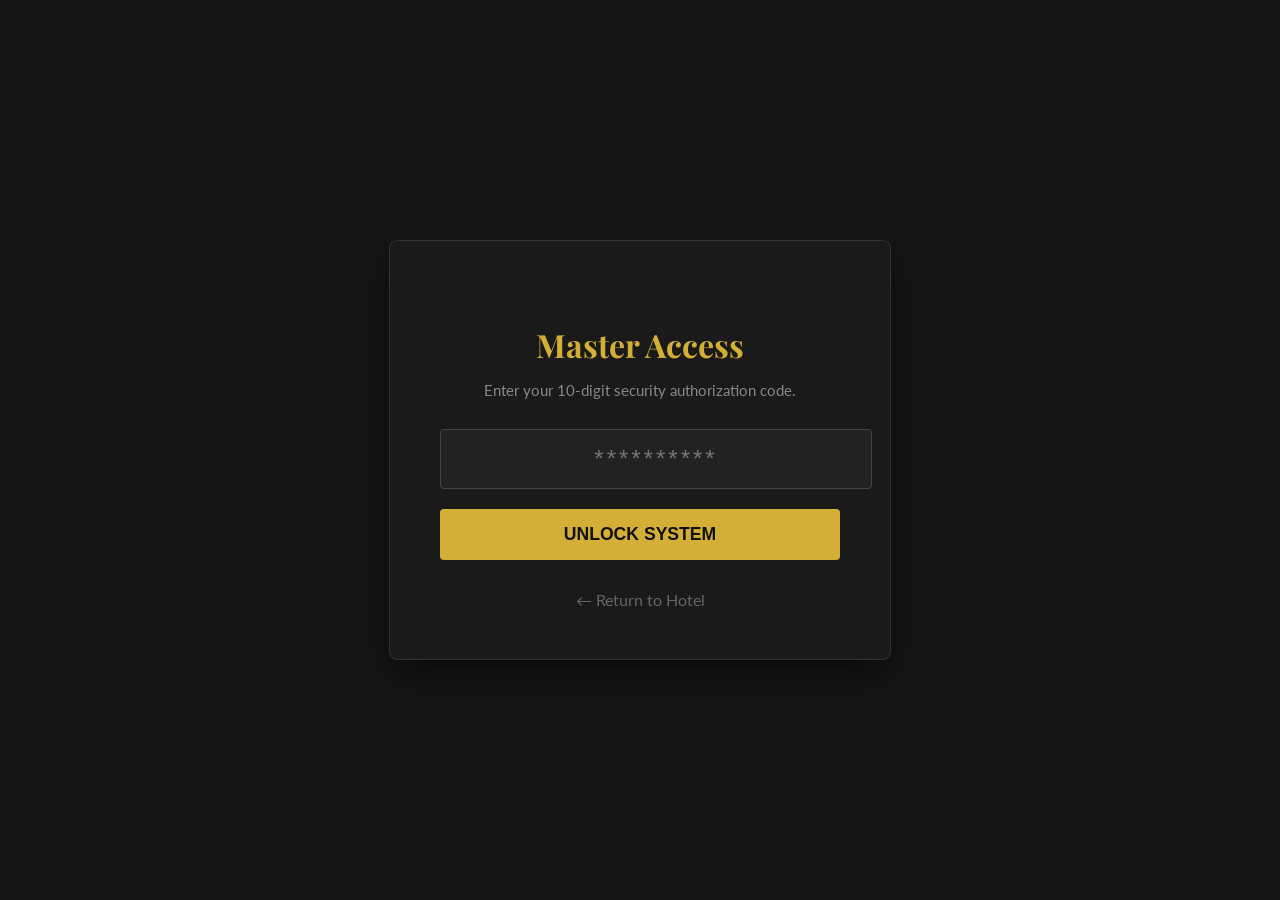
<file: admin.html>
<!DOCTYPE html>
<html lang="en">
<head>
    <meta charset="UTF-8">
    <meta name="viewport" content="width=device-width, initial-scale=1.0">
    <title>Hotel Admin | Secure Access</title>
    <link href="https://fonts.googleapis.com/css2?family=Playfair+Display:wght@400;700&family=Lato:wght@300;400&display=swap" rel="stylesheet">
    <style>
        :root { --primary: #d4af37; --secondary: #111; --font-head: 'Playfair Display', serif; --font-body: 'Lato', sans-serif; }
        body { background-color: #f0f2f5; font-family: var(--font-body); margin: 0; }
        nav { background: var(--secondary); padding: 20px 5vw; display: flex; justify-content: space-between; color: white; }
        nav a { color: var(--primary); text-decoration: none; font-weight: bold; }
        
        .admin-container { max-width: 1000px; margin: 40px auto; background: white; padding: 40px; border-radius: 8px; box-shadow: 0 10px 30px rgba(0,0,0,0.1); }
        h2 { font-family: var(--font-head); color: var(--secondary); font-size: 2rem; border-bottom: 2px solid var(--primary); padding-bottom: 10px; }
        table { width: 100%; border-collapse: collapse; margin-top: 20px; }
        th, td { padding: 15px; text-align: left; border-bottom: 1px solid #ddd; }
        th { background-color: var(--secondary); color: var(--primary); font-family: var(--font-head); letter-spacing: 1px; }
        
        /* Premium Login Screen */
        #loginScreen {
            height: 100vh; display: flex; justify-content: center; align-items: center;
            position: fixed; top: 0; left: 0; width: 100%; background: rgba(17, 17, 17, 0.98); z-index: 2000;
        }
        .login-box {
            background: #1a1a1a; padding: 50px; border-radius: 8px; text-align: center;
            border: 1px solid #333; box-shadow: 0 15px 40px rgba(0,0,0,0.5); width: 400px;
        }
        .login-box h3 { color: var(--primary); font-family: var(--font-head); font-size: 2rem; margin-bottom: 10px; }
        .login-box input { 
            width: 100%; padding: 15px; margin-bottom: 20px; background: #222; border: 1px solid #444; 
            color: var(--primary); border-radius: 4px; text-align: center; font-size: 1.5rem; letter-spacing: 3px; 
        }
        .login-box button {
            width: 100%; padding: 15px; background: var(--primary); color: #111; font-weight: bold;
            border: none; border-radius: 4px; cursor: pointer; font-size: 1.1rem; text-transform: uppercase;
        }
        .error-msg { color: #e74c3c; font-size: 0.9rem; margin-bottom: 15px; display: none; }
        #adminContent { display: none; }
    </style>
</head>
<body>

    <div id="loginScreen">
        <div class="login-box">
            <h3>Master Access</h3>
            <p style="color: #888; margin-bottom: 30px; font-size: 0.95rem;">Enter your 10-digit security authorization code.</p>
            <input type="password" id="pinInput" placeholder="**********" maxlength="10">
            <div id="loginError" class="error-msg">Authorization Denied. Invalid Code.</div>
            <button onclick="checkPin()">Unlock System</button>
            <a href="index.html" style="display: block; margin-top: 30px; color: #666; text-decoration: none;">&larr; Return to Hotel</a>
        </div>
    </div>

    <div id="adminContent">
        <nav>
            <div style="font-family: var(--font-head); font-size: 1.5rem; color: var(--primary);">A S CLUB | DIRECTOR PANEL</div>
            <a href="index.html">Log Out &amp; Lock</a>
        </nav>

        <section>
            <div class="admin-container">
                <h2>Confirmed Reservations</h2>
                <button onclick="clearBookings()" style="padding: 10px 20px; background: #e74c3c; color: white; border: none; cursor: pointer; float: right; margin-bottom: 15px;">Purge Database</button>

                <table>
                    <thead>
                        <tr>
                            <th>Booking ID</th><th>Guest Name</th><th>Check-In</th><th>Check-Out</th><th>Total Price</th><th>Booked On</th>
                        </tr>
                    </thead>
                    <tbody id="bookingTableBody"></tbody>
                </table>
            </div>
        </section>
    </div>

    <script>
        // --- UPDATED MASTER PIN ---
        const SECRET_PIN = "6032798248";

        function checkPin() {
            const enteredPin = document.getElementById('pinInput').value;
            if (enteredPin === SECRET_PIN) {
                document.getElementById('loginScreen').style.display = 'none';
                document.getElementById('adminContent').style.display = 'block';
                loadBookings();
            } else {
                document.getElementById('loginError').style.display = 'block';
                document.getElementById('pinInput').value = ''; 
            }
        }

        document.getElementById('pinInput').addEventListener('keypress', function (e) {
            if (e.key === 'Enter') checkPin();
        });

        function loadBookings() {
            const tableBody = document.getElementById('bookingTableBody');
            tableBody.innerHTML = ''; 
            const savedBookings = JSON.parse(localStorage.getItem('hotel_bookings')) || [];

            if (savedBookings.length === 0) {
                tableBody.innerHTML = '<tr><td colspan="6" style="text-align:center; padding: 40px; color:#888;">No active reservations.</td></tr>';
                return;
            }

            savedBookings.forEach(booking => {
                tableBody.innerHTML += `<tr>
                    <td><strong>${booking.id}</strong></td>
                    <td>${booking.name}</td>
                    <td>${booking.checkIn}</td>
                    <td>${booking.checkOut}</td>
                    <td style="color: #27ae60; font-weight: bold;">${booking.total}</td>
                    <td>${booking.dateBooked}</td>
                </tr>`;
            });
        }

        function clearBookings() {
            if(confirm("DANGER: Delete all reservations permanently?")) {
                localStorage.removeItem('hotel_bookings');
                loadBookings(); 
            }
        }
    </script>

</body>
</html>
</file>
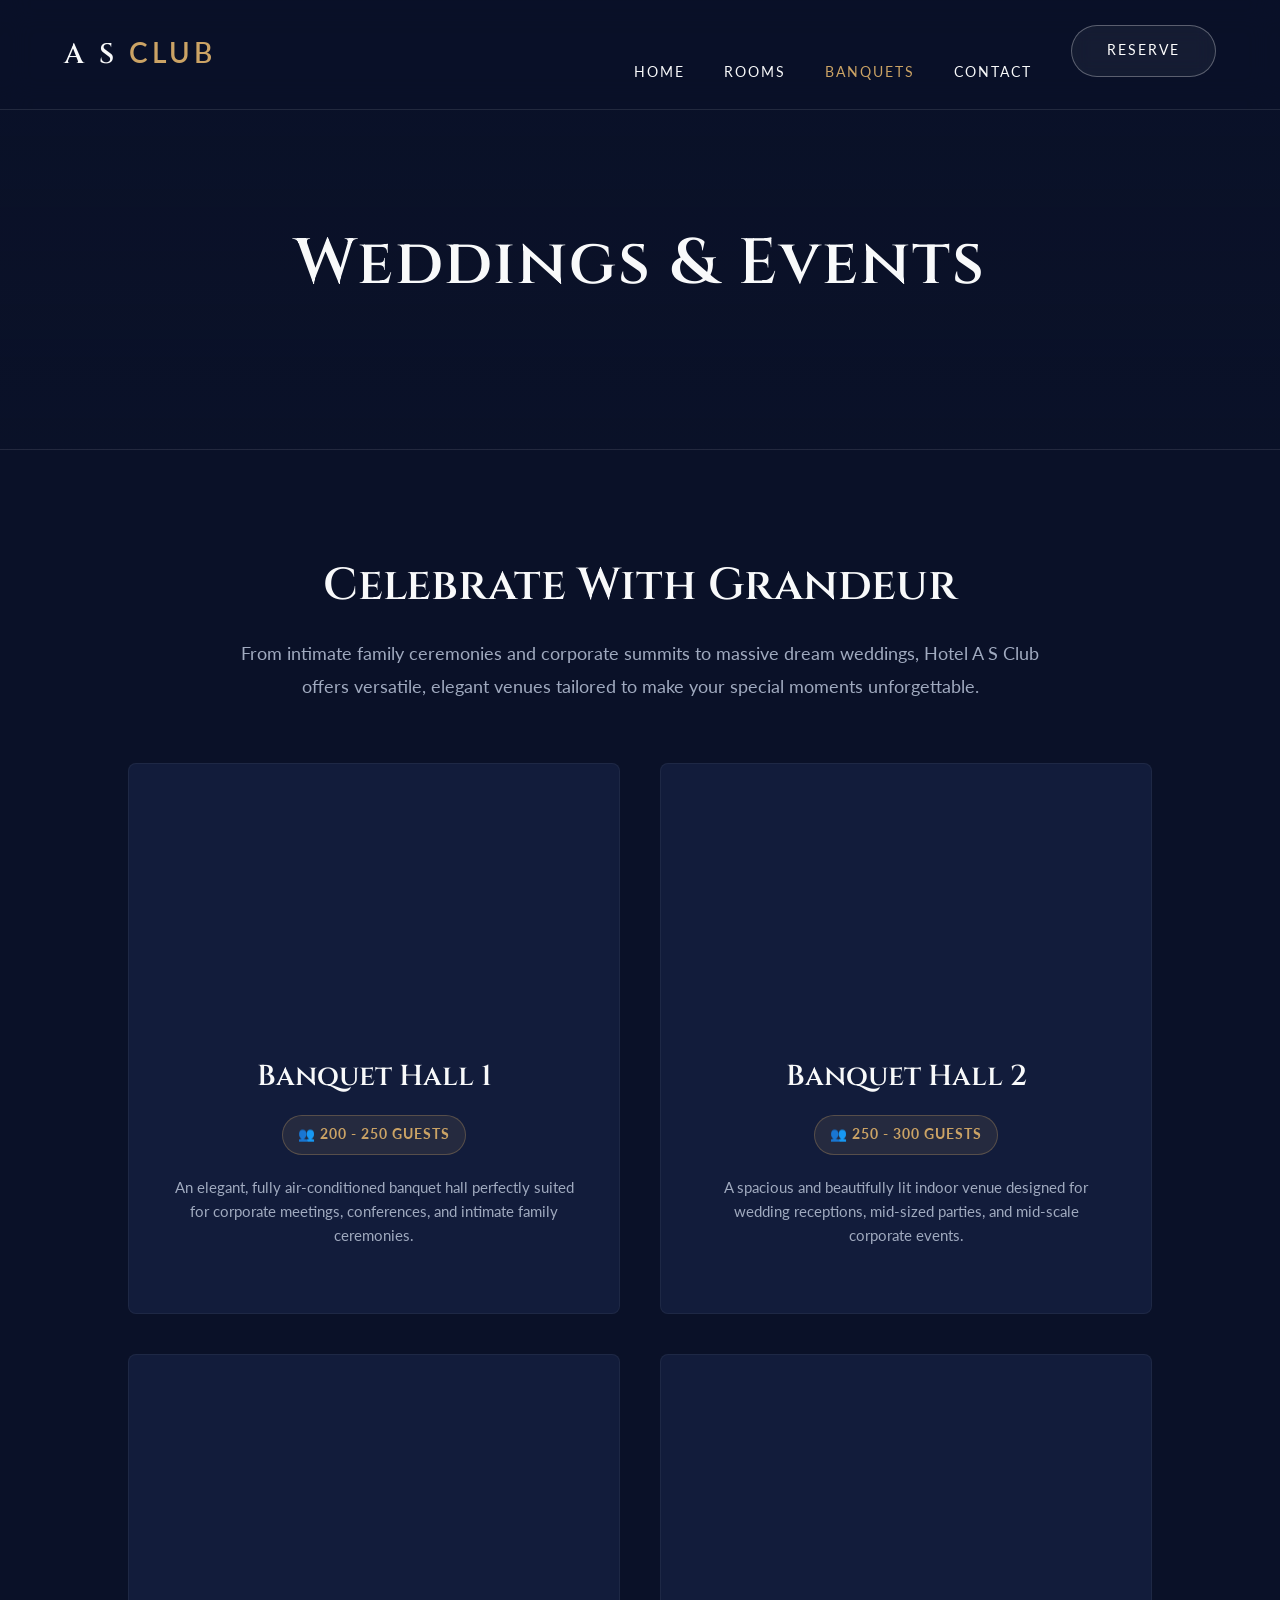
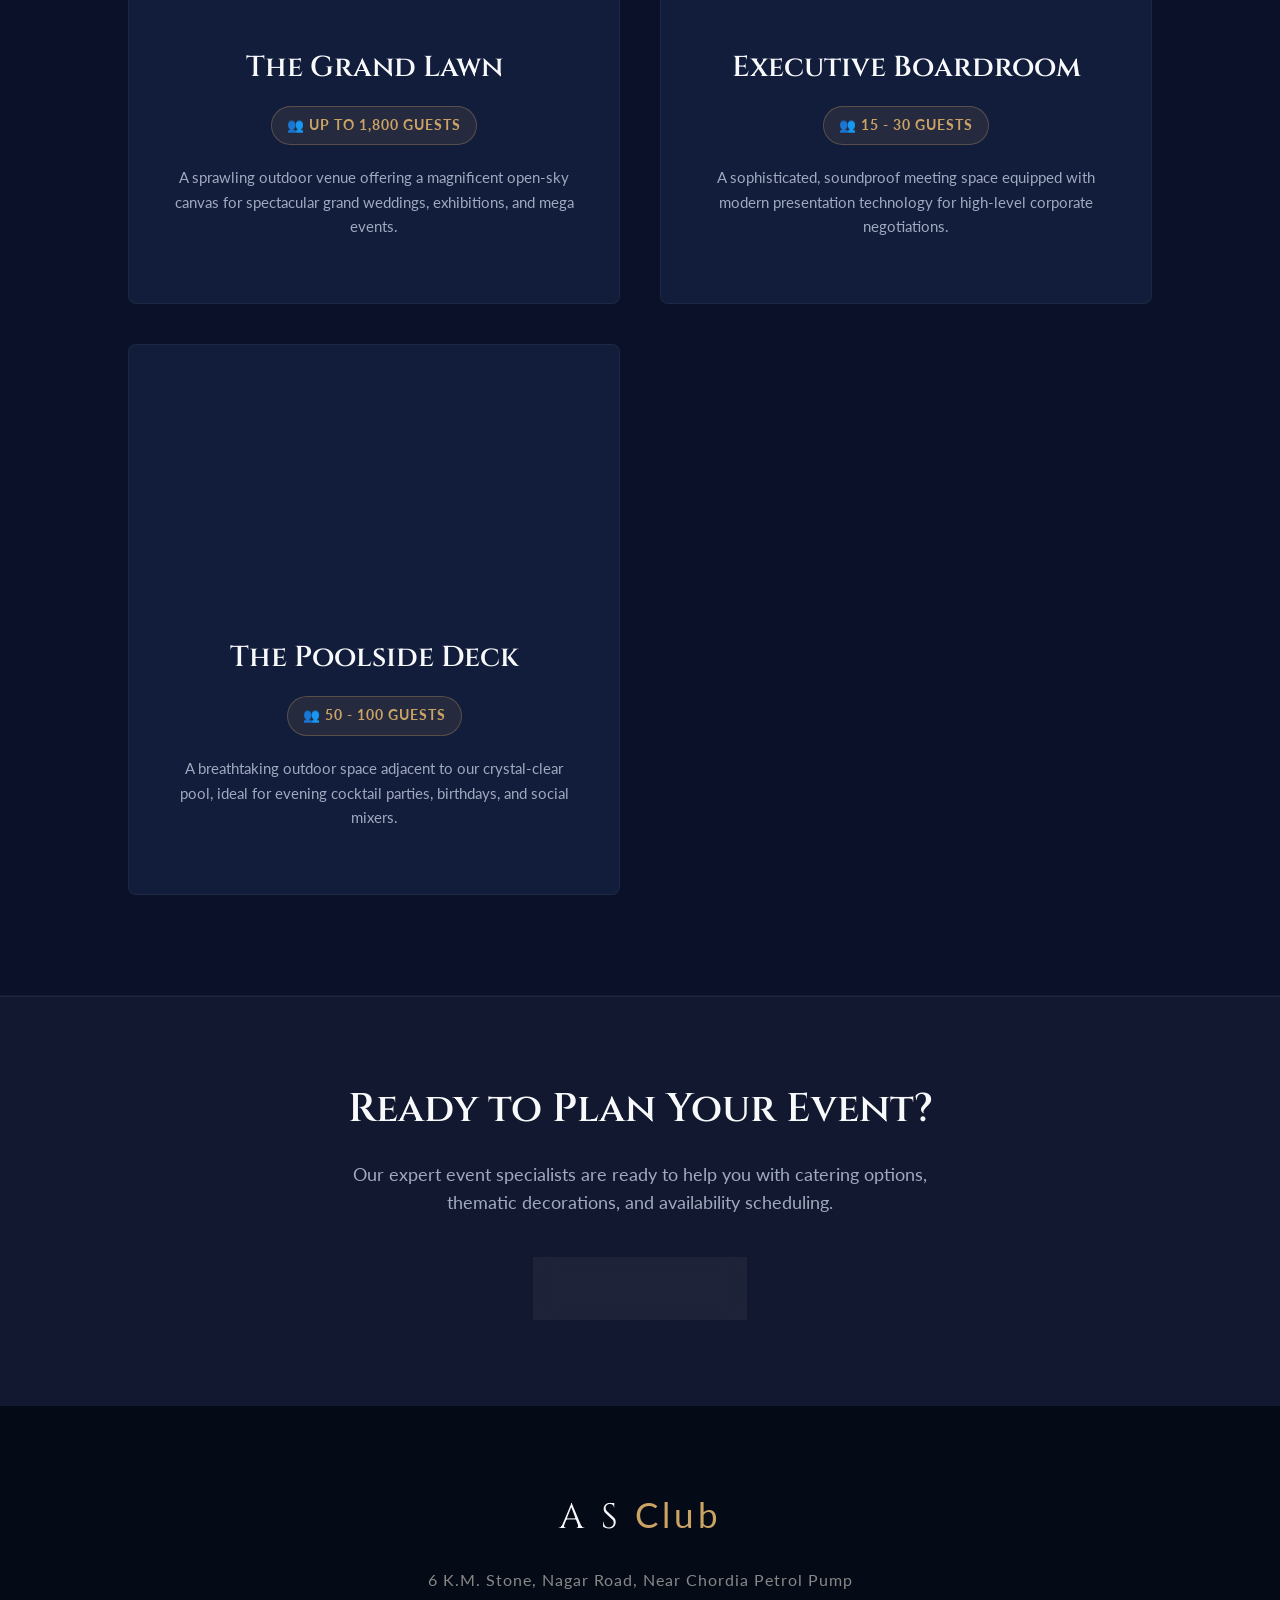
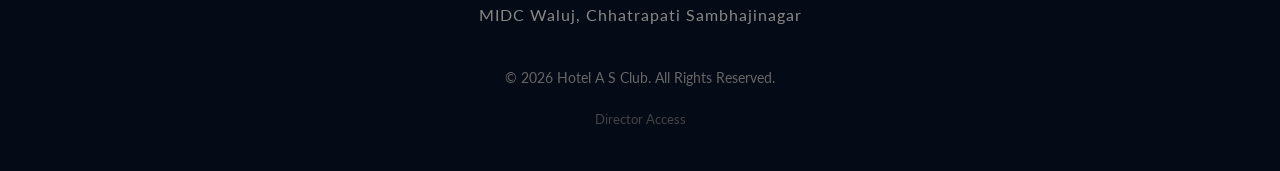
<file: banquets.html>
<!DOCTYPE html>
<html lang="en">
<head>
    <meta charset="UTF-8">
    <meta name="viewport" content="width=device-width, initial-scale=1.0">
    <title>Hotel A S Club | Banquets & Events</title>
    <link rel="stylesheet" href="style.css">
    <style>
        .page-header {
            height: 50vh;
            background: linear-gradient(rgba(10,17,40,0.7), rgba(10,17,40,0.9)), url('https://images.unsplash.com/photo-1519167758481-83f550bb49b3?auto=format&fit=crop&w=1920&q=80') center/cover;
            display: flex; justify-content: center; align-items: center; text-align: center;
            padding-top: 80px; border-bottom: 1px solid rgba(255,255,255,0.1);
        }
        .page-header h1 { font-size: 4rem; letter-spacing: 2px; color: var(--text-light); }
        .capacity { display: inline-block; background: rgba(203, 163, 101, 0.1); color: var(--primary); padding: 8px 15px; border: 1px solid rgba(203, 163, 101, 0.3); border-radius: 50px; font-weight: bold; margin-bottom: 20px; font-size: 0.85rem; letter-spacing: 1px; text-transform: uppercase; }
        .banquet-card { background: var(--bg-light); border-radius: 8px; transition: 0.4s; overflow: hidden; border: 1px solid rgba(255,255,255,0.05); }
        .banquet-card:hover { border-color: var(--primary); box-shadow: 0 15px 40px rgba(0,0,0,0.5); transform: translateY(-5px); }
        .banquet-info { padding: 40px; text-align: center; }
        .banquet-info h3 { font-size: 1.8rem; margin-bottom: 15px; color: var(--text-light); }
        .banquet-info p { color: var(--text-muted); font-size: 0.95rem; margin-bottom: 25px; line-height: 1.6; }
        
        .inquiry-banner { background: rgba(255,255,255,0.03); padding: 80px 10vw; text-align: center; border-top: 1px solid rgba(255,255,255,0.05); }
    </style>
</head>
<body>

    <!-- Updated Navigation with Mobile Menu Integration -->
    <nav>
        <div class="logo">A S <span>Club</span></div>
        
        <!-- The Hamburger Icon (Visible only on mobile) -->
        <div class="menu-toggle" id="mobile-menu">☰</div>
        
        <!-- Added id="nav-links" for the script to target -->
        <div class="nav-links" id="nav-links">
            <a href="index.html">Home</a>
            <a href="rooms.html">Rooms</a>
            <a href="banquets.html" class="active" style="color: var(--primary);">Banquets</a>
            <a href="contact.html">Contact</a>
            <a href="book.html" class="btn-unique" style="margin-left: 35px;">Reserve</a>
        </div>
    </nav>

    <!-- Page Header -->
    <header class="page-header">
        <h1>Weddings & Events</h1>
    </header>

    <!-- Expanded Banquets Section -->
    <section>
        <h2 class="section-title">Celebrate With Grandeur</h2>
        <!-- FIXED: The introductory text is now highly visible -->
        <p style="color: var(--text-muted); font-size: 1.15rem; max-width: 800px; margin: 0 auto 60px; text-align: center; line-height: 1.8;">
            From intimate family ceremonies and corporate summits to massive dream weddings, Hotel A S Club offers versatile, elegant venues tailored to make your special moments unforgettable.
        </p>
        
        <div class="rooms-grid">
            <!-- Venue 1 -->
            <div class="banquet-card">
                <div style="height: 250px; background: url('https://images.unsplash.com/photo-1505373877841-8d25f7d46678?auto=format&fit=crop&w=800&q=80') center/cover;"></div>
                <div class="banquet-info">
                    <h3>Banquet Hall 1</h3>
                    <div class="capacity">👥 200 - 250 Guests</div>
                    <p>An elegant, fully air-conditioned banquet hall perfectly suited for corporate meetings, conferences, and intimate family ceremonies.</p>
                </div>
            </div>
            
            <!-- Venue 2 -->
            <div class="banquet-card">
                <div style="height: 250px; background: url('https://images.unsplash.com/photo-1464366400600-7168b8af9bc3?auto=format&fit=crop&w=800&q=80') center/cover;"></div>
                <div class="banquet-info">
                    <h3>Banquet Hall 2</h3>
                    <div class="capacity">👥 250 - 300 Guests</div>
                    <p>A spacious and beautifully lit indoor venue designed for wedding receptions, mid-sized parties, and mid-scale corporate events.</p>
                </div>
            </div>

            <!-- Venue 3 -->
            <div class="banquet-card">
                <div style="height: 250px; background: url('https://images.unsplash.com/photo-1533104816931-20fa691ff6ca?auto=format&fit=crop&w=800&q=80') center/cover;"></div>
                <div class="banquet-info">
                    <h3>The Grand Lawn</h3>
                    <div class="capacity">👥 Up to 1,800 Guests</div>
                    <p>A sprawling outdoor venue offering a magnificent open-sky canvas for spectacular grand weddings, exhibitions, and mega events.</p>
                </div>
            </div>

            <!-- Venue 4 (NEW) -->
            <div class="banquet-card">
                <div style="height: 250px; background: url('https://images.unsplash.com/photo-1577416412292-747c6607f055?auto=format&fit=crop&w=800&q=80') center/cover;"></div>
                <div class="banquet-info">
                    <h3>Executive Boardroom</h3>
                    <div class="capacity">👥 15 - 30 Guests</div>
                    <p>A sophisticated, soundproof meeting space equipped with modern presentation technology for high-level corporate negotiations.</p>
                </div>
            </div>

            <!-- Venue 5 (NEW) -->
            <div class="banquet-card">
                <div style="height: 250px; background: url('https://images.unsplash.com/photo-1530103862676-de8892bf30d9?auto=format&fit=crop&w=800&q=80') center/cover;"></div>
                <div class="banquet-info">
                    <h3>The Poolside Deck</h3>
                    <div class="capacity">👥 50 - 100 Guests</div>
                    <p>A breathtaking outdoor space adjacent to our crystal-clear pool, ideal for evening cocktail parties, birthdays, and social mixers.</p>
                </div>
            </div>
        </div>
    </section>

    <!-- FIXED: Call to Action Banner linking to Contact -->
    <div class="inquiry-banner">
        <h2 style="font-family: var(--font-head); font-size: 2.5rem; margin-bottom: 20px; color: var(--text-light);">Ready to Plan Your Event?</h2>
        <p style="color: var(--text-muted); margin-bottom: 40px; font-size: 1.1rem; max-width: 600px; margin-left: auto; margin-right: auto;">Our expert event specialists are ready to help you with catering options, thematic decorations, and availability scheduling.</p>
        <a href="contact.html" class="btn-unique" style="font-size: 1.1rem; padding: 16px 40px;">Contact Us</a>
    </div>

    <!-- Footer -->
    <footer>
        <div class="footer-logo">A S <span>Club</span></div>
        <p style="color: #888; letter-spacing: 1px; margin-bottom: 10px;">6 K.M. Stone, Nagar Road, Near Chordia Petrol Pump</p>
        <p style="color: #888; letter-spacing: 1px; margin-bottom: 10px;">MIDC Waluj, Chhatrapati Sambhajinagar</p>
        <p class="copyright">&copy; 2026 Hotel A S Club. All Rights Reserved.</p>
        <a href="admin.html" style="color: #444; text-decoration: none; font-size: 0.8rem; margin-top: 20px; display: inline-block;">Director Access</a>
    </footer>

    <!-- Mobile Menu Script -->
    <script>
        const mobileMenu = document.getElementById('mobile-menu');
        const navLinks = document.getElementById('nav-links');

        if (mobileMenu && navLinks) {
            mobileMenu.addEventListener('click', function() {
                navLinks.classList.toggle('active');
            });
        }
    </script>

</body>
</html>
</file>
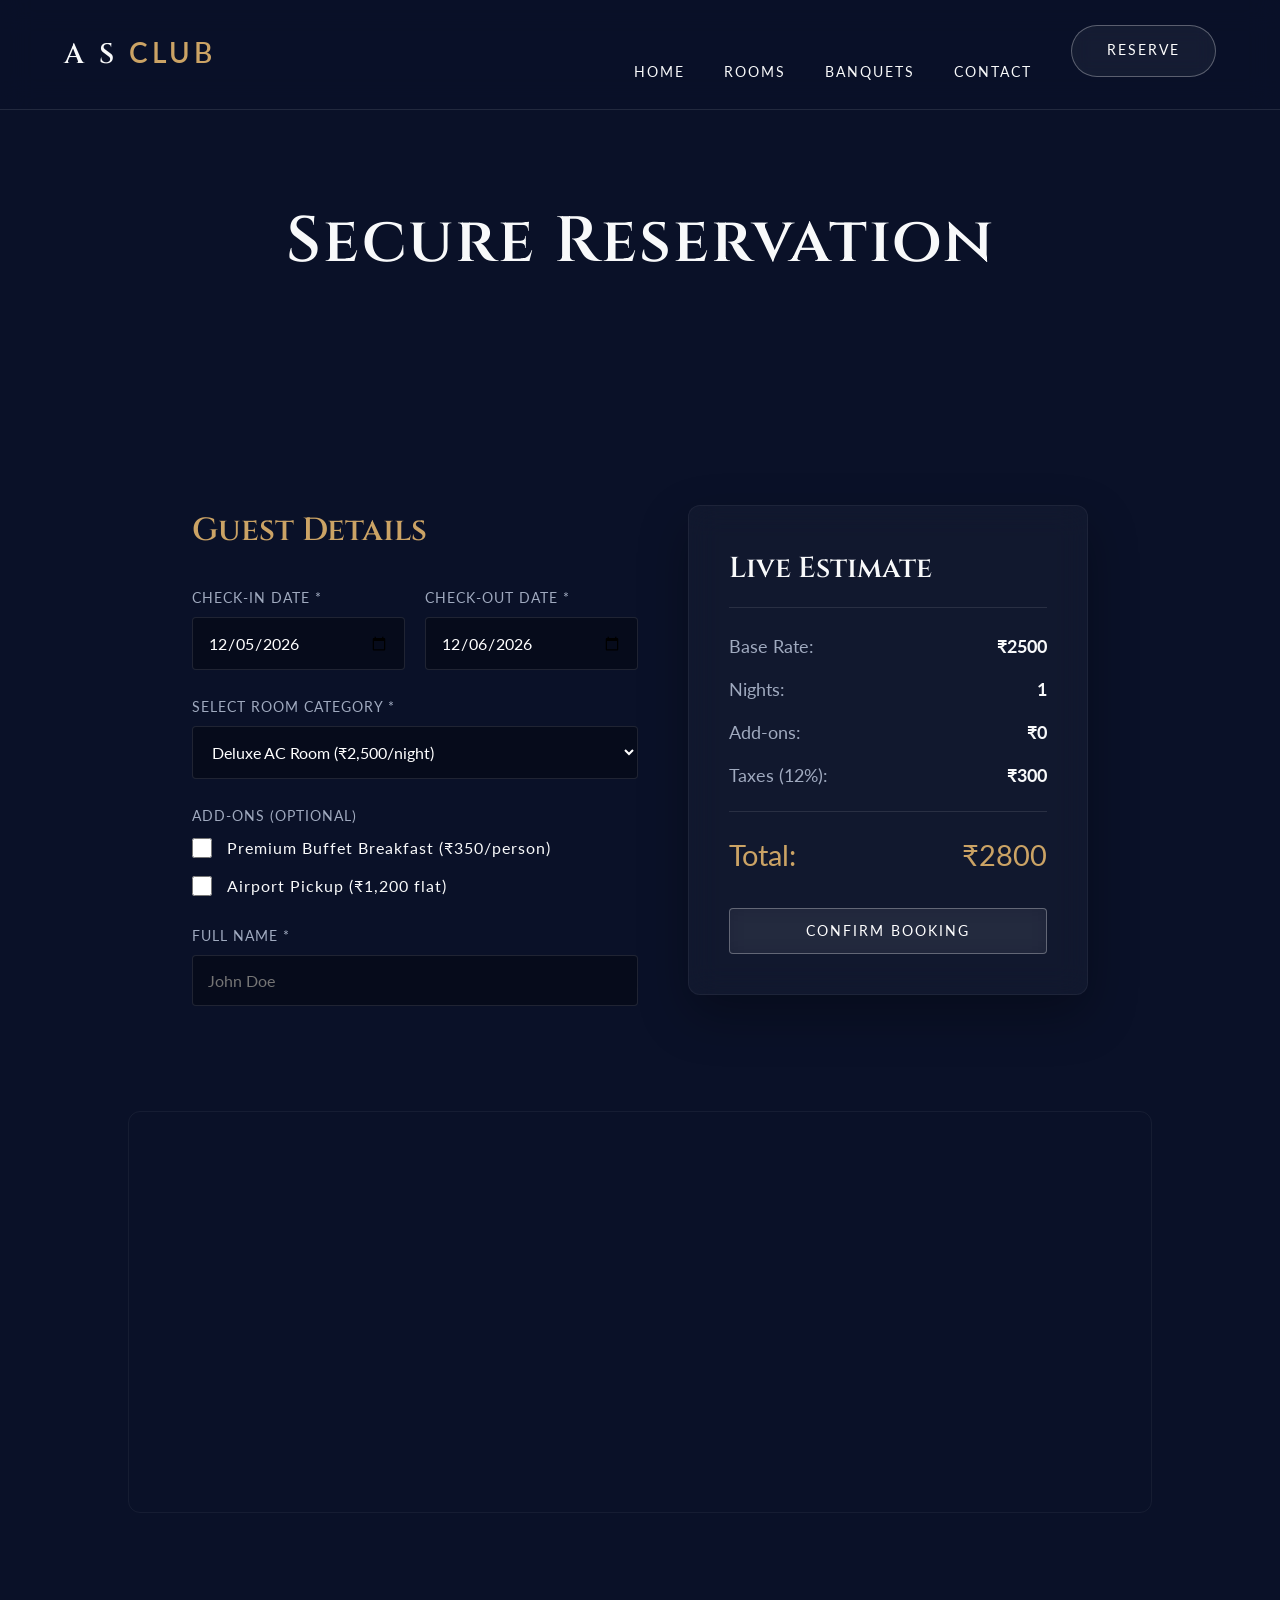
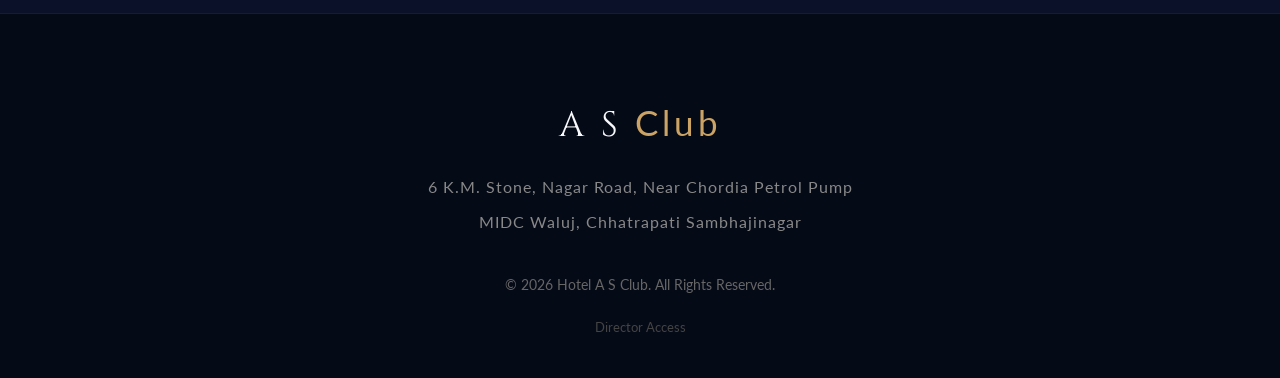
<file: book.html>
<!DOCTYPE html>
<html lang="en">
<head>
    <meta charset="UTF-8">
    <meta name="viewport" content="width=device-width, initial-scale=1.0">
    <title>Hotel A S Club | Reserve Your Stay</title>
    <link rel="stylesheet" href="style.css">
    <style>
        /* Fix for mobile screen overflow */
        body { overflow-x: hidden; }

        /* Specific Header for Booking Page */
        .page-header {
            height: 45vh;
            background: linear-gradient(rgba(10,17,40,0.8), rgba(10,17,40,0.95)), url('https://images.unsplash.com/photo-1542314831-c6a4d142104d?auto=format&fit=crop&w=1920&q=80') center/cover;
            display: flex; justify-content: center; align-items: center; text-align: center;
            padding-top: 80px; 
        }
        .page-header h1 { font-size: 4rem; letter-spacing: 2px; color: var(--text-light); }

        /* Booking Container Layout */
        .booking-container { 
            max-width: 1200px; 
            margin: 0 auto; 
            display: grid; 
            grid-template-columns: 1fr 400px; 
            gap: 50px; 
            padding: 0 5vw;
        }

        /* Form Styling for Dark Theme */
        .custom-form h2 { color: var(--primary); margin-bottom: 30px; font-size: 2rem; }
        .custom-form .form-group { margin-bottom: 25px; }
        .custom-form label { display: block; margin-bottom: 8px; color: var(--text-muted); font-size: 0.9rem; text-transform: uppercase; letter-spacing: 1px; }
        
        .custom-form input[type="date"], 
        .custom-form input[type="text"], 
        .custom-form select { 
            width: 100%; padding: 15px; 
            background: rgba(0, 0, 0, 0.3); 
            border: 1px solid rgba(255,255,255,0.1); 
            color: #fff; font-size: 1rem; 
            border-radius: 4px; transition: 0.3s;
        }
        
        .custom-form select option { background: var(--bg-dark); color: #fff; }
        
        .custom-form input:focus, .custom-form select:focus { 
            outline: none; border-color: var(--primary); box-shadow: 0 0 10px rgba(203, 163, 101, 0.2); 
        }

        /* Add-ons styling */
        .checkbox-group { display: flex; align-items: center; margin-bottom: 12px; color: var(--text-light); font-size: 1rem; }
        .checkbox-group input { margin-right: 15px; width: 20px; height: 20px; accent-color: var(--primary); cursor: pointer; }

        /* Frosted Glass Summary Card */
        .summary-card { 
            background: rgba(255, 255, 255, 0.03); 
            backdrop-filter: blur(15px); 
            padding: 40px; 
            border-radius: 12px; 
            border: 1px solid rgba(255, 255, 255, 0.05); 
            height: fit-content; 
            box-shadow: 0 20px 50px rgba(0,0,0,0.3);
        }
        .summary-card h3 { font-size: 1.8rem; margin-bottom: 25px; color: var(--text-light); border-bottom: 1px solid rgba(255,255,255,0.1); padding-bottom: 15px; }
        .summary-row { display: flex; justify-content: space-between; margin-bottom: 15px; color: var(--text-muted); font-size: 1.1rem; }
        .summary-row span:last-child { color: var(--text-light); font-weight: bold; }
        .summary-total { font-family: var(--font-head); font-size: 1.8rem; color: var(--primary); border-top: 1px solid rgba(255,255,255,0.1); padding-top: 20px; margin-top: 20px; display: flex; justify-content: space-between; }
        
        .error-msg { color: #ff4c4c; font-size: 0.9rem; display: none; margin-top: 8px; letter-spacing: 1px; }

        /* Map Section */
        .map-section { max-width: 1200px; margin: 80px auto 0; border-radius: 12px; overflow: hidden; border: 1px solid rgba(255,255,255,0.05); }

        /* Success Animation Overlay */
        #successOverlay {
            display: none; position: fixed; top: 0; left: 0; width: 100%; height: 100%;
            background: rgba(10, 17, 40, 0.95); z-index: 9999;
            flex-direction: column; align-items: center; justify-content: center;
            text-align: center; color: var(--text-light);
        }
        .success-icon { font-size: 5rem; color: var(--primary); margin-bottom: 20px; animation: popIn 0.6s ease; }
        @keyframes popIn { 0% { transform: scale(0); } 80% { transform: scale(1.2); } 100% { transform: scale(1); } }

        /* MOBILE RESPONSIVE UPDATES FOR THIS PAGE */
        @media screen and (max-width: 900px) {
            .booking-container { grid-template-columns: 1fr; gap: 40px; padding: 0 5vw; }
            .date-grid { grid-template-columns: 1fr !important; }
            .summary-card { padding: 30px; }
        }
    </style>
</head>
<body>

    <!-- Navigation with Mobile Menu -->
    <nav>
        <div class="logo">A S <span>Club</span></div>
        <div class="menu-toggle" id="mobile-menu">☰</div>
        <div class="nav-links" id="nav-links">
            <a href="index.html">Home</a>
            <a href="rooms.html">Rooms</a>
            <a href="banquets.html">Banquets</a>
            <a href="contact.html">Contact</a>
            <a href="book.html" class="btn-unique active" style="margin-left: 35px;">Reserve</a>
        </div>
    </nav>

    <!-- Page Header -->
    <header class="page-header">
        <h1>Secure Reservation</h1>
    </header>

    <section>
        <div class="booking-container">
            
            <!-- Left Side: Booking Form -->
            <form id="bookingForm" class="custom-form">
                <h2>Guest Details</h2>
                
                <div class="date-grid" style="display: grid; grid-template-columns: 1fr 1fr; gap: 20px;">
                    <div class="form-group">
                        <label>Check-In Date *</label>
                        <input type="date" id="checkIn" required>
                    </div>
                    <div class="form-group">
                        <label>Check-Out Date *</label>
                        <input type="date" id="checkOut" required>
                        <div id="dateError" class="error-msg">Check-out must be after check-in.</div>
                    </div>
                </div>

                <div class="form-group">
                    <label>Select Room Category *</label>
                    <select id="roomType" required>
                        <option value="2500">Deluxe AC Room (₹2,500/night)</option>
                        <option value="4500">Executive Suite (₹4,500/night)</option>
                    </select>
                </div>

                <div class="form-group">
                    <label>Add-ons (Optional)</label>
                    <div class="checkbox-group">
                        <input type="checkbox" id="addonBreakfast" value="350"> 
                        <label style="margin: 0; color: inherit; text-transform: none; font-size: 1rem;">Premium Buffet Breakfast (₹350/person)</label>
                    </div>
                    <div class="checkbox-group">
                        <input type="checkbox" id="addonPickup" value="1200"> 
                        <label style="margin: 0; color: inherit; text-transform: none; font-size: 1rem;">Airport Pickup (₹1,200 flat)</label>
                    </div>
                </div>

                <div class="form-group">
                    <label>Full Name *</label>
                    <input type="text" id="guestName" placeholder="John Doe" required>
                </div>
            </form>

            <!-- Right Side: Live Estimate Glass Card -->
            <div class="summary-card">
                <h3>Live Estimate</h3>
                <div class="summary-row"><span>Base Rate:</span> <span id="sumBase">₹0</span></div>
                <div class="summary-row"><span>Nights:</span> <span id="sumNights">0</span></div>
                <div class="summary-row"><span>Add-ons:</span> <span id="sumAddons">₹0</span></div>
                <div class="summary-row"><span>Taxes (12%):</span> <span id="sumTax">₹0</span></div>
                <div class="summary-total"><span>Total:</span> <span id="sumTotal">₹0</span></div>
                
                <button type="button" class="btn-unique" id="submitBtn" style="width: 100%; margin-top: 30px; text-align: center; border-radius: 4px;">Confirm Booking</button>
            </div>
        </div>

        <!-- Google Map Section (Below the Form) -->
        <div class="map-section">
            <iframe 
                src="https://www.google.com/maps/embed?pb=!1m18!1m12!1m3!1d3752.48375836904!2d75.26380187600742!3d19.85008488152148!2m3!1f0!2f0!3f0!3m2!1i1024!2i768!4f13.1!3m3!1m2!1s0x3bdb9815a369bc63%3A0xe225daca139fe110!2sHotel%20A%20S%20Club!5e0!3m2!1sen!2sin!4v1708100000000!5m2!1sen!2sin" 
                width="100%" 
                height="400" 
                style="border:0; filter: grayscale(80%) contrast(1.2); display: block;" 
                allowfullscreen="" 
                loading="lazy" 
                referrerpolicy="no-referrer-when-downgrade">
            </iframe>
        </div>
    </section>

    <!-- Footer -->
    <footer>
        <div class="footer-logo">A S <span>Club</span></div>
        <p style="color: #888; letter-spacing: 1px; margin-bottom: 10px;">6 K.M. Stone, Nagar Road, Near Chordia Petrol Pump</p>
        <p style="color: #888; letter-spacing: 1px; margin-bottom: 10px;">MIDC Waluj, Chhatrapati Sambhajinagar</p>
        <p class="copyright">&copy; 2026 Hotel A S Club. All Rights Reserved.</p>
        <a href="admin.html" style="color: #444; text-decoration: none; font-size: 0.8rem; margin-top: 20px; display: inline-block;">Director Access</a>
    </footer>

    <!-- Success Overlay -->
    <div id="successOverlay">
        <div class="success-icon">✨</div>
        <h2 style="font-size: 2.5rem; margin-bottom: 10px;">Booking Successful!</h2>
        <p id="confirmMsg" style="font-size: 1.2rem; margin-bottom: 30px;"></p>
        <button onclick="window.location.href='index.html'" class="btn-unique">Back to Home</button>
    </div>

    <!-- Scripts -->
    <script>
        // Set default dates: Today and Tomorrow
        const today = new Date();
        const tomorrow = new Date(today);
        tomorrow.setDate(today.getDate() + 1);

        // Format dates as YYYY-MM-DD
        const formatDate = (date) => date.toLocaleDateString('en-CA');

        document.getElementById('checkIn').value = formatDate(today);
        document.getElementById('checkOut').value = formatDate(tomorrow);

        // Form Elements
        const form = document.getElementById('bookingForm');
        const checkIn = document.getElementById('checkIn');
        const checkOut = document.getElementById('checkOut');
        const roomType = document.getElementById('roomType');
        const guestName = document.getElementById('guestName');
        const addonB = document.getElementById('addonBreakfast');
        const addonP = document.getElementById('addonPickup');

        // Calculate Pricing Live
        function calculate() {
            if(!checkIn.value || !checkOut.value) return;
            
            const d1 = new Date(checkIn.value);
            const d2 = new Date(checkOut.value);
            const nights = (d2 - d1) / (1000 * 60 * 60 * 24);

            if(nights <= 0) {
                document.getElementById('dateError').style.display = 'block';
                return;
            } else {
                document.getElementById('dateError').style.display = 'none';
            }

            const baseRate = parseInt(roomType.value);
            const roomTotal = baseRate * nights;
            
            let addons = 0;
            if(addonB.checked) addons += parseInt(addonB.value) * nights;
            if(addonP.checked) addons += parseInt(addonP.value);

            const subtotal = roomTotal + addons;
            const tax = subtotal * 0.12;
            const finalTotal = subtotal + tax;

            document.getElementById('sumBase').innerText = '₹' + baseRate;
            document.getElementById('sumNights').innerText = nights;
            document.getElementById('sumAddons').innerText = '₹' + addons;
            document.getElementById('sumTax').innerText = '₹' + tax.toFixed(0);
            document.getElementById('sumTotal').innerText = '₹' + finalTotal.toFixed(0);
        }

        form.addEventListener('change', calculate);
        calculate(); // Run calculation on initial load so pricing isn't 0

        // Handle Booking Submission
        document.getElementById('submitBtn').addEventListener('click', () => {
            // Validation for mandatory fields
            if(!guestName.value || !checkIn.value || !checkOut.value || !roomType.value) {
                alert("Please fill in your Name, Check-in/Check-out dates, and Room Category.");
                return;
            }

            const d1 = new Date(checkIn.value);
            const d2 = new Date(checkOut.value);
            if ((d2 - d1) <= 0) {
                alert("Check-out date must be after check-in date.");
                return;
            }

            // Create a booking object for Local Storage
            const newBooking = {
                id: 'ASC-' + Math.floor(Math.random() * 10000),
                name: guestName.value,
                checkIn: checkIn.value,
                checkOut: checkOut.value,
                total: document.getElementById('sumTotal').innerText,
                dateBooked: new Date().toLocaleDateString()
            };

            // Save to browser memory
            let savedBookings = JSON.parse(localStorage.getItem('hotel_bookings')) || [];
            savedBookings.push(newBooking);
            localStorage.setItem('hotel_bookings', JSON.stringify(savedBookings));

            // Show Success Animation
            document.getElementById('confirmMsg').innerText = `Thank you ${guestName.value}, your room is reserved!`;
            document.getElementById('successOverlay').style.display = 'flex';
        });

        // Mobile Menu Toggle
        const mobileMenu = document.getElementById('mobile-menu');
        const navLinks = document.getElementById('nav-links');

        if (mobileMenu && navLinks) {
            mobileMenu.addEventListener('click', function() {
                navLinks.classList.toggle('active');
            });
        }
    </script>
</body>
</html>
</file>
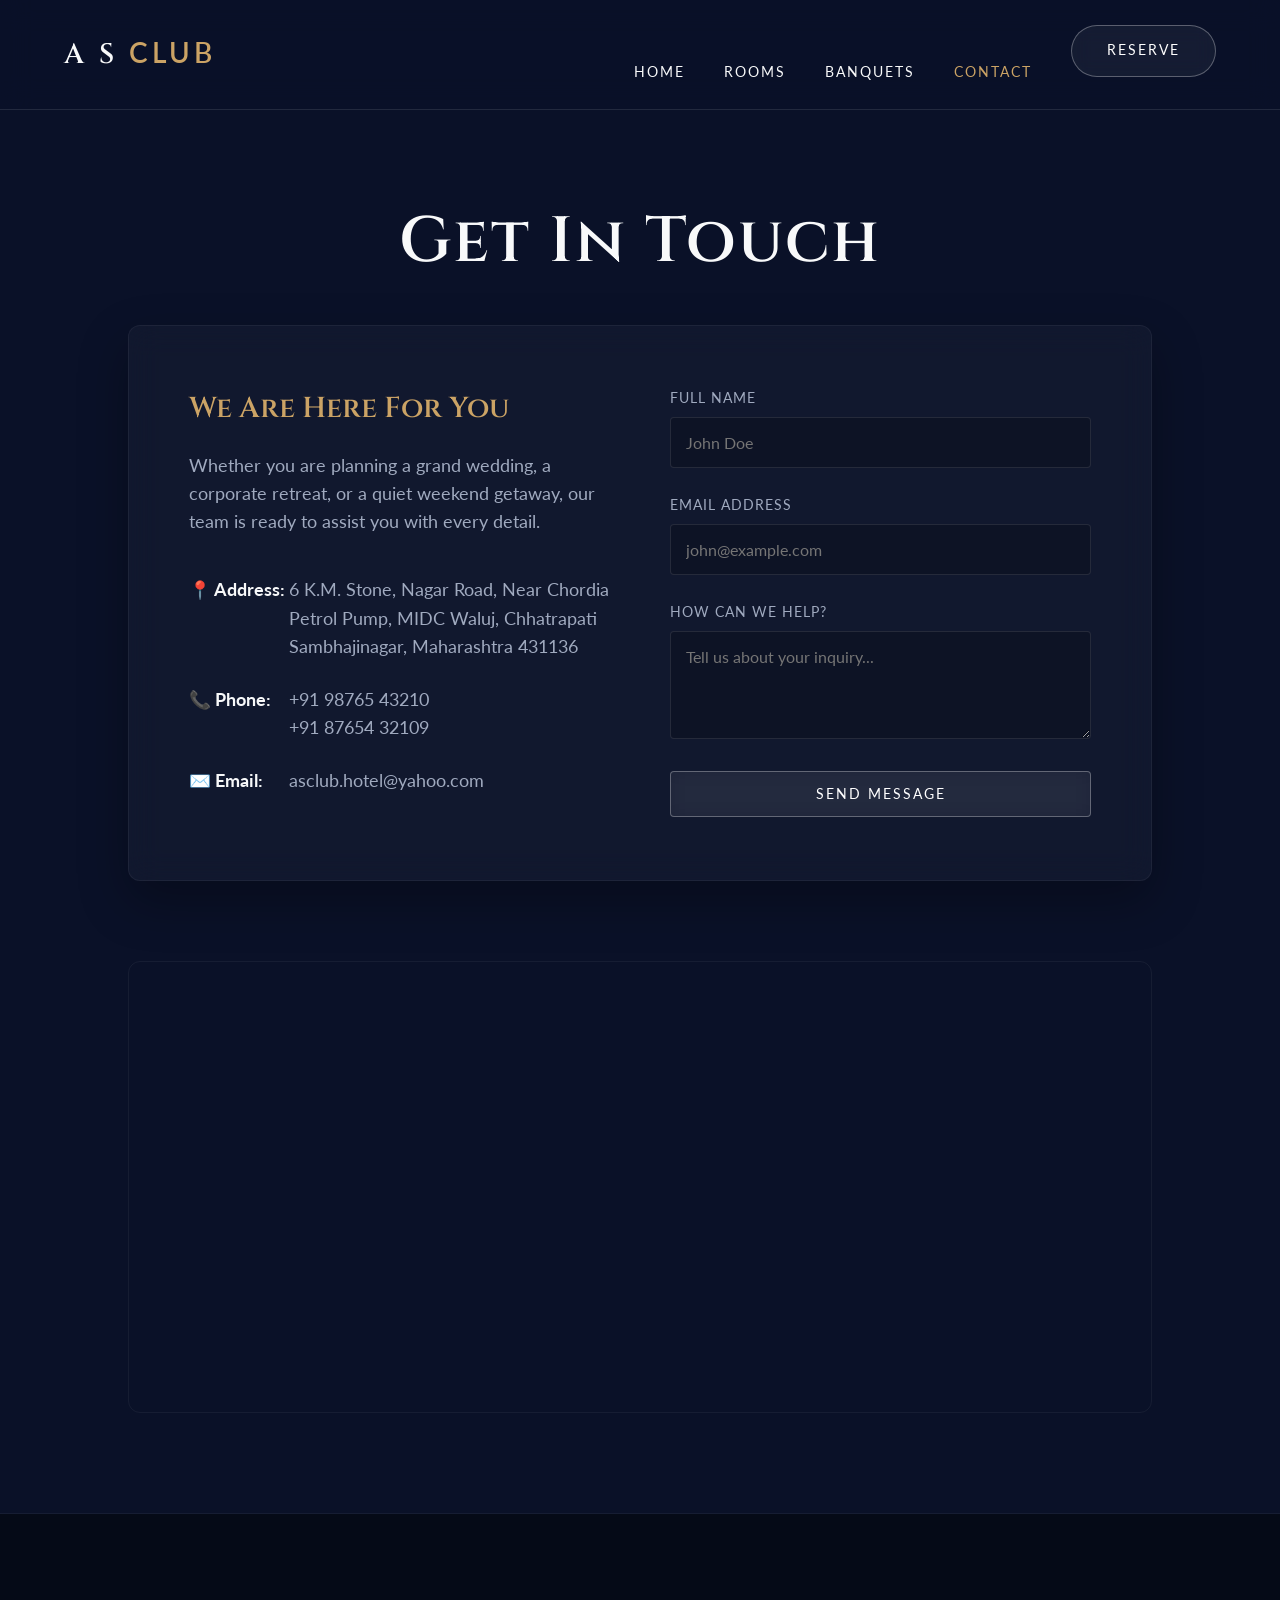
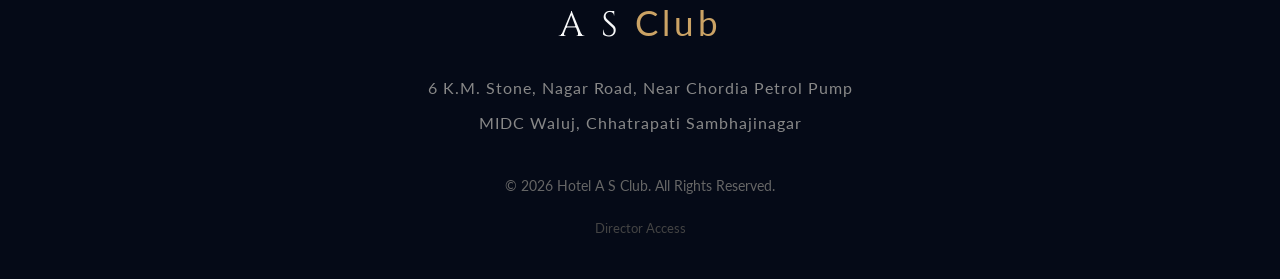
<file: contact.html>
<!DOCTYPE html>
<html lang="en">
<head>
    <meta charset="UTF-8">
    <meta name="viewport" content="width=device-width, initial-scale=1.0">
    <title>Hotel A S Club | Contact Us</title>
    <link rel="stylesheet" href="style.css">
    <style>
        /* Specific Header for Contact Page */
        .page-header {
            height: 45vh;
            background: linear-gradient(rgba(10,17,40,0.8), rgba(10,17,40,0.95)), url('https://images.unsplash.com/photo-1542314831-c6a4d142104d?auto=format&fit=crop&w=1920&q=80') center/cover;
            display: flex; justify-content: center; align-items: center; text-align: center;
            padding-top: 80px; 
        }
        .page-header h1 { font-size: 4rem; letter-spacing: 2px; color: var(--text-light); }

        /* The "One Class" Unified Frosted Glass Panel */
        .glass-panel {
            background: rgba(255, 255, 255, 0.03);
            backdrop-filter: blur(15px);
            border: 1px solid rgba(255, 255, 255, 0.05);
            border-radius: 12px;
            padding: 60px;
            display: grid;
            grid-template-columns: 1fr 1fr;
            gap: 60px;
            max-width: 1100px;
            margin: -80px auto 0; /* Pulls the box up into the header slightly for a 3D effect */
            position: relative;
            z-index: 10;
            box-shadow: 0 20px 50px rgba(0,0,0,0.3);
        }

        /* Contact Details Side */
        .contact-info h3 { font-size: 1.8rem; margin-bottom: 20px; color: var(--primary); }
        .contact-info p { color: var(--text-muted); font-size: 1.1rem; margin-bottom: 25px; display: flex; align-items: flex-start; }
        .contact-info strong { color: var(--text-light); min-width: 100px; display: inline-block; }

        /* Form Side */
        .custom-form .form-group { margin-bottom: 25px; }
        .custom-form label { display: block; margin-bottom: 8px; color: var(--text-muted); font-size: 0.9rem; text-transform: uppercase; letter-spacing: 1px; }
        .custom-form input, .custom-form textarea {
            width: 100%; padding: 15px; background: rgba(0, 0, 0, 0.2); 
            border: 1px solid rgba(255,255,255,0.1); color: #fff; font-size: 1rem; 
            border-radius: 4px; transition: 0.3s;
        }
        .custom-form input:focus, .custom-form textarea:focus {
            outline: none; border-color: var(--primary); box-shadow: 0 0 10px rgba(203, 163, 101, 0.2);
        }

        /* Map Section */
        .map-section { max-width: 1100px; margin: 80px auto 0; border-radius: 12px; overflow: hidden; border: 1px solid rgba(255,255,255,0.05); }
    </style>
</head>
<body>

    <!-- Navigation -->
    <nav>
        <div class="logo">A S <span>Club</span></div>
        <div class="nav-links">
            <a href="index.html">Home</a>
            <a href="rooms.html">Rooms</a>
            <a href="banquets.html">Banquets</a>
            <a href="contact.html" class="active" style="color: var(--primary);">Contact</a>
            <a href="book.html" class="btn-unique" style="margin-left: 35px;">Reserve</a>
        </div>
    </nav>

    <!-- Page Header -->
    <header class="page-header">
        <h1>Get In Touch</h1>
    </header>

    <!-- The Unified Contact Section -->
    <section style="padding-top: 0;">
        
        <!-- The Glass Panel Wrapper -->
        <div class="glass-panel">
            
            <!-- Left Side: Information -->
            <div class="contact-info">
                <h3>We Are Here For You</h3>
                <p style="margin-bottom: 40px;">Whether you are planning a grand wedding, a corporate retreat, or a quiet weekend getaway, our team is ready to assist you with every detail.</p>
                
                <p><strong>📍 Address:</strong> <span>6 K.M. Stone, Nagar Road, Near Chordia Petrol Pump, MIDC Waluj, Chhatrapati Sambhajinagar, Maharashtra 431136</span></p>
                <p><strong>📞 Phone:</strong> <span>+91 98765 43210<br>+91 87654 32109</span></p>
                <p><strong>✉️ Email:</strong> <span>asclub.hotel@yahoo.com</span></p>
            </div>

            <!-- Right Side: Contact Form -->
            <form class="custom-form">
                <div class="form-group">
                    <label>Full Name</label>
                    <input type="text" placeholder="John Doe" required>
                </div>
                <div class="form-group">
                    <label>Email Address</label>
                    <input type="email" placeholder="john@example.com" required>
                </div>
                <div class="form-group">
                    <label>How can we help?</label>
                    <textarea rows="4" placeholder="Tell us about your inquiry..." required></textarea>
                </div>
                <button type="button" class="btn-unique" style="width: 100%; text-align: center; border-radius: 4px;">Send Message</button>
            </form>
            
        </div>

        <!-- Google Map Embedded -->
        <div class="map-section">
            <iframe 
                src="https://www.google.com/maps/embed?pb=!1m18!1m12!1m3!1d3752.48375836904!2d75.26380187600742!3d19.85008488152148!2m3!1f0!2f0!3f0!3m2!1i1024!2i768!4f13.1!3m3!1m2!1s0x3bdb9815a369bc63%3A0xe225daca139fe110!2sHotel%20A%20S%20Club!5e0!3m2!1sen!2sin!4v1708100000000!5m2!1sen!2sin" 
                width="100%" 
                height="450" 
                style="border:0; filter: grayscale(80%) contrast(1.2); display: block;" 
                allowfullscreen="" 
                loading="lazy" 
                referrerpolicy="no-referrer-when-downgrade">
            </iframe>
        </div>

    </section>

    <!-- Footer -->
    <footer>
        <div class="footer-logo">A S <span>Club</span></div>
        <p style="color: #888; letter-spacing: 1px; margin-bottom: 10px;">6 K.M. Stone, Nagar Road, Near Chordia Petrol Pump</p>
        <p style="color: #888; letter-spacing: 1px; margin-bottom: 10px;">MIDC Waluj, Chhatrapati Sambhajinagar</p>
        <p class="copyright">&copy; 2026 Hotel A S Club. All Rights Reserved.</p>
        <a href="admin.html" style="color: #444; text-decoration: none; font-size: 0.8rem; margin-top: 20px; display: inline-block;">Director Access</a>
    </footer>

</body>
</html>
</file>
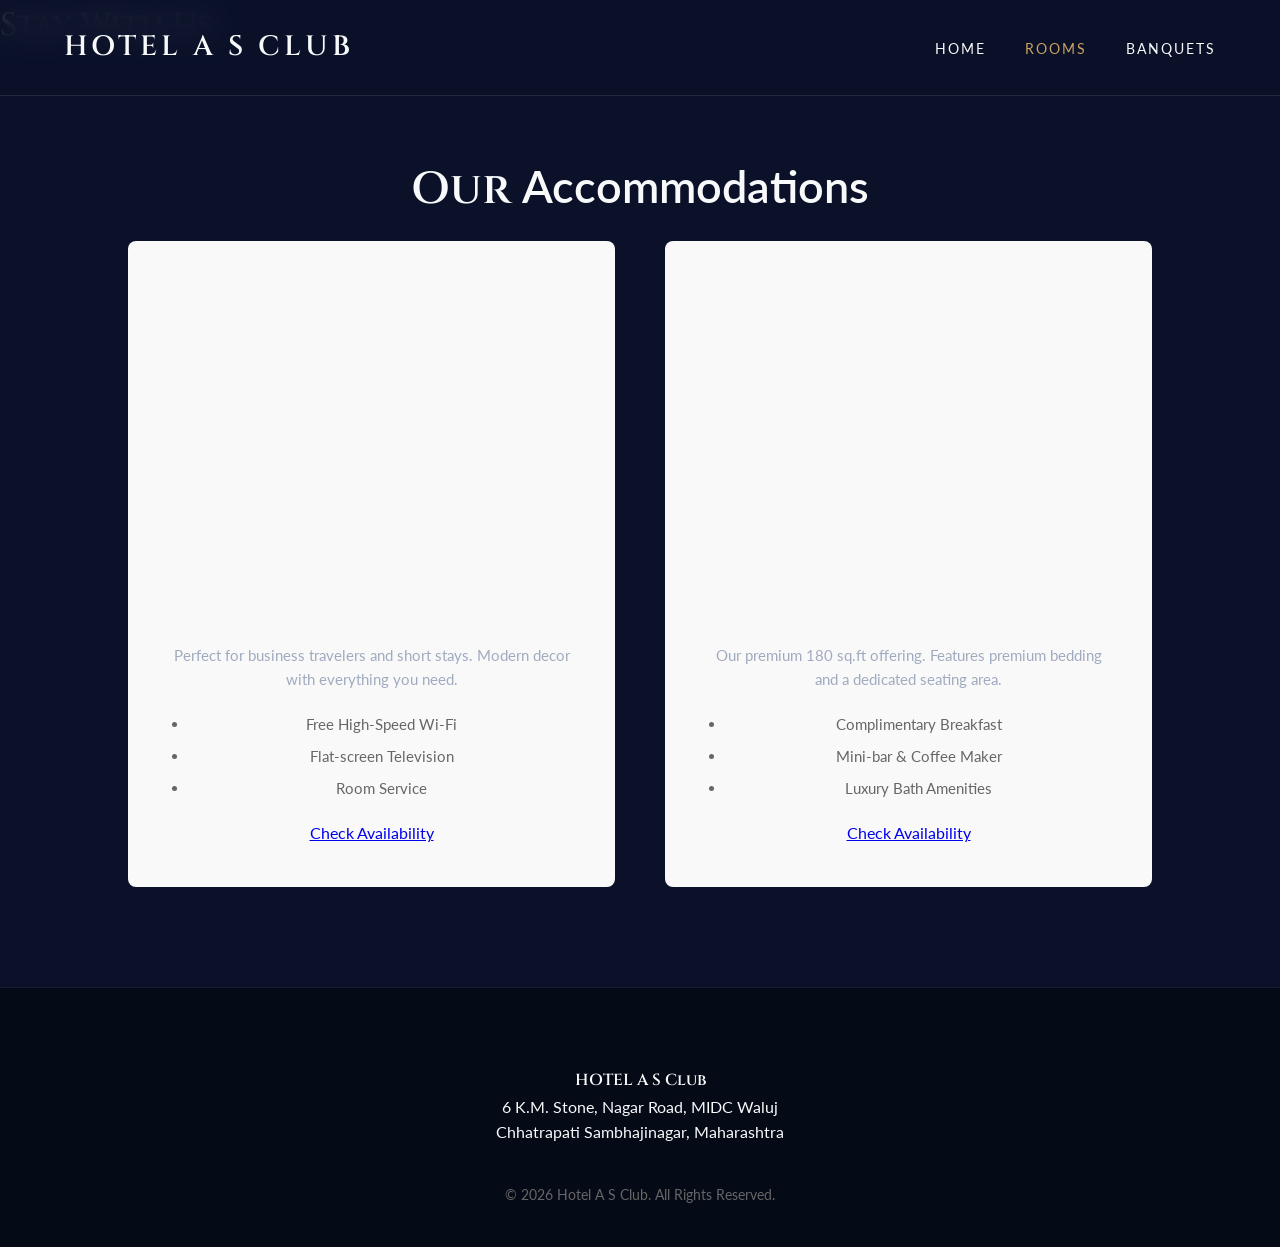
<file: room.html>
<!DOCTYPE html>
<html lang="en">
<head>
    <meta charset="UTF-8">
    <meta name="viewport" content="width=device-width, initial-scale=1.0">
    <title>Hotel A S Club | Rooms & Suites</title>
    <link rel="stylesheet" href="style.css">
    <style>
        .rooms-grid { display: grid; grid-template-columns: repeat(auto-fit, minmax(350px, 1fr)); gap: 50px; }
        .room-card { background: #f9f9f9; border-radius: 8px; overflow: hidden; }
        .room-img { height: 300px; background-size: cover; background-position: center; }
        .room-info { padding: 40px; }
        .room-info h3 { font-size: 1.8rem; color: var(--secondary); margin-bottom: 15px; }
        .amenity-list { margin: 20px 0; color: #666; font-size: 0.95rem; }
        .amenity-list li { margin-bottom: 8px; margin-left: 20px; }
    </style>
</head>
<body>

    <nav>
        <div class="logo">Hotel A S Club</div>
        <div class="nav-links">
            <a href="index.html">Home</a>
            <a href="rooms.html" class="active">Rooms</a>
            <a href="banquets.html">Banquets</a>
        </div>
    </nav>

    <header class="page-header" style="--bg-image: url('https://images.unsplash.com/photo-1611892440504-42a792e24d32?auto=format&fit=crop&w=1920&q=80');">
        <h1>Stay With Us</h1>
    </header>

    <section>
        <h2 class="section-title">Our <span>Accommodations</span></h2>
        <div class="rooms-grid">
            <div class="room-card">
                <div class="room-img" style="background-image: url('https://images.unsplash.com/photo-1582719478250-c89cae4dc85b?auto=format&fit=crop&w=800&q=80')"></div>
                <div class="room-info">
                    <h3>Deluxe AC Room</h3>
                    <p>Perfect for business travelers and short stays. Modern decor with everything you need.</p>
                    <ul class="amenity-list">
                        <li>Free High-Speed Wi-Fi</li>
                        <li>Flat-screen Television</li>
                        <li>Room Service</li>
                    </ul>
                    <a href="#" class="btn">Check Availability</a>
                </div>
            </div>
            
            <div class="room-card">
                <div class="room-img" style="background-image: url('https://images.unsplash.com/photo-1631049307264-da0ec9d70304?auto=format&fit=crop&w=800&q=80')"></div>
                <div class="room-info">
                    <h3>Executive Suite</h3>
                    <p>Our premium 180 sq.ft offering. Features premium bedding and a dedicated seating area.</p>
                    <ul class="amenity-list">
                        <li>Complimentary Breakfast</li>
                        <li>Mini-bar & Coffee Maker</li>
                        <li>Luxury Bath Amenities</li>
                    </ul>
                    <a href="#" class="btn">Check Availability</a>
                </div>
            </div>
        </div>
    </section>

    <footer>
        <div class="footer-grid">
            <div class="footer-col">
                <h4>HOTEL A S Club</h4>
                <p>6 K.M. Stone, Nagar Road, MIDC Waluj</p>
                <p>Chhatrapati Sambhajinagar, Maharashtra</p>
            </div>
        </div>
        <div class="copyright">&copy; 2026 Hotel A S Club. All Rights Reserved.</div>
    </footer>

</body>
</html>
</file>
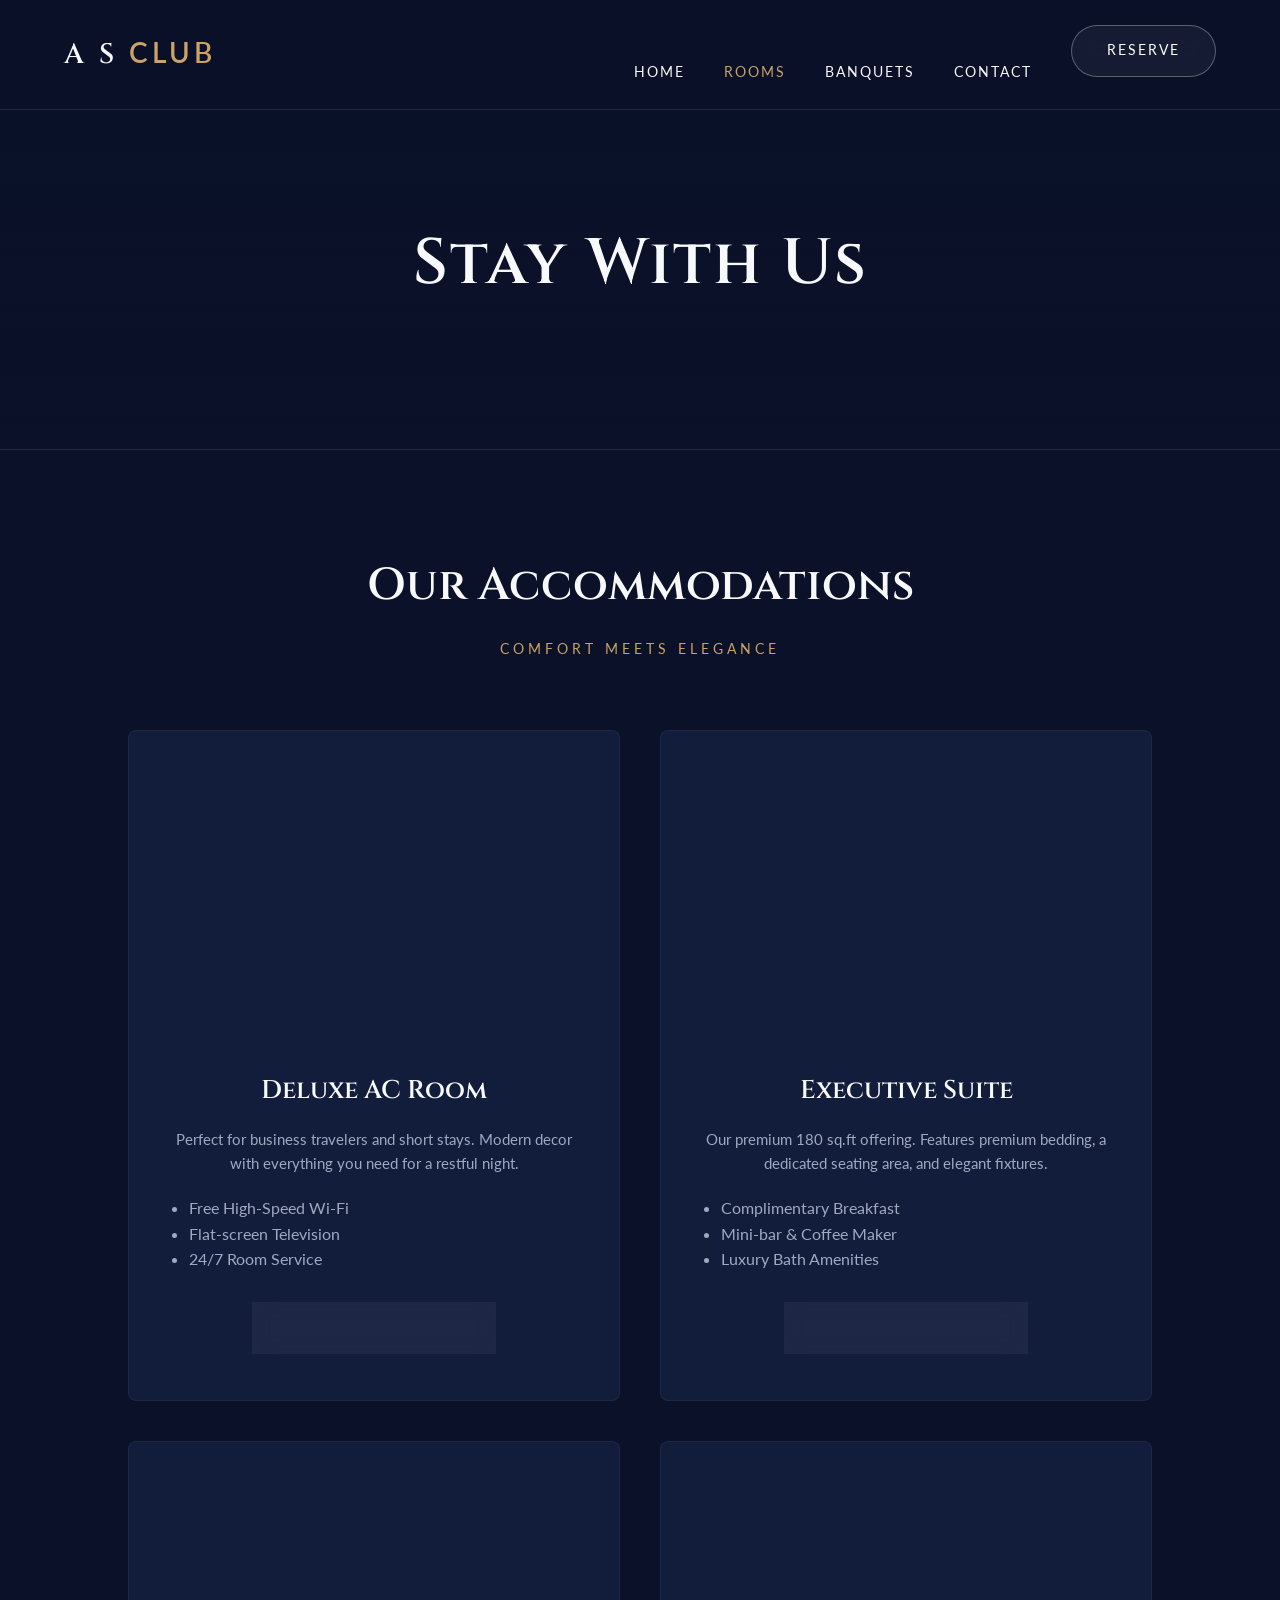
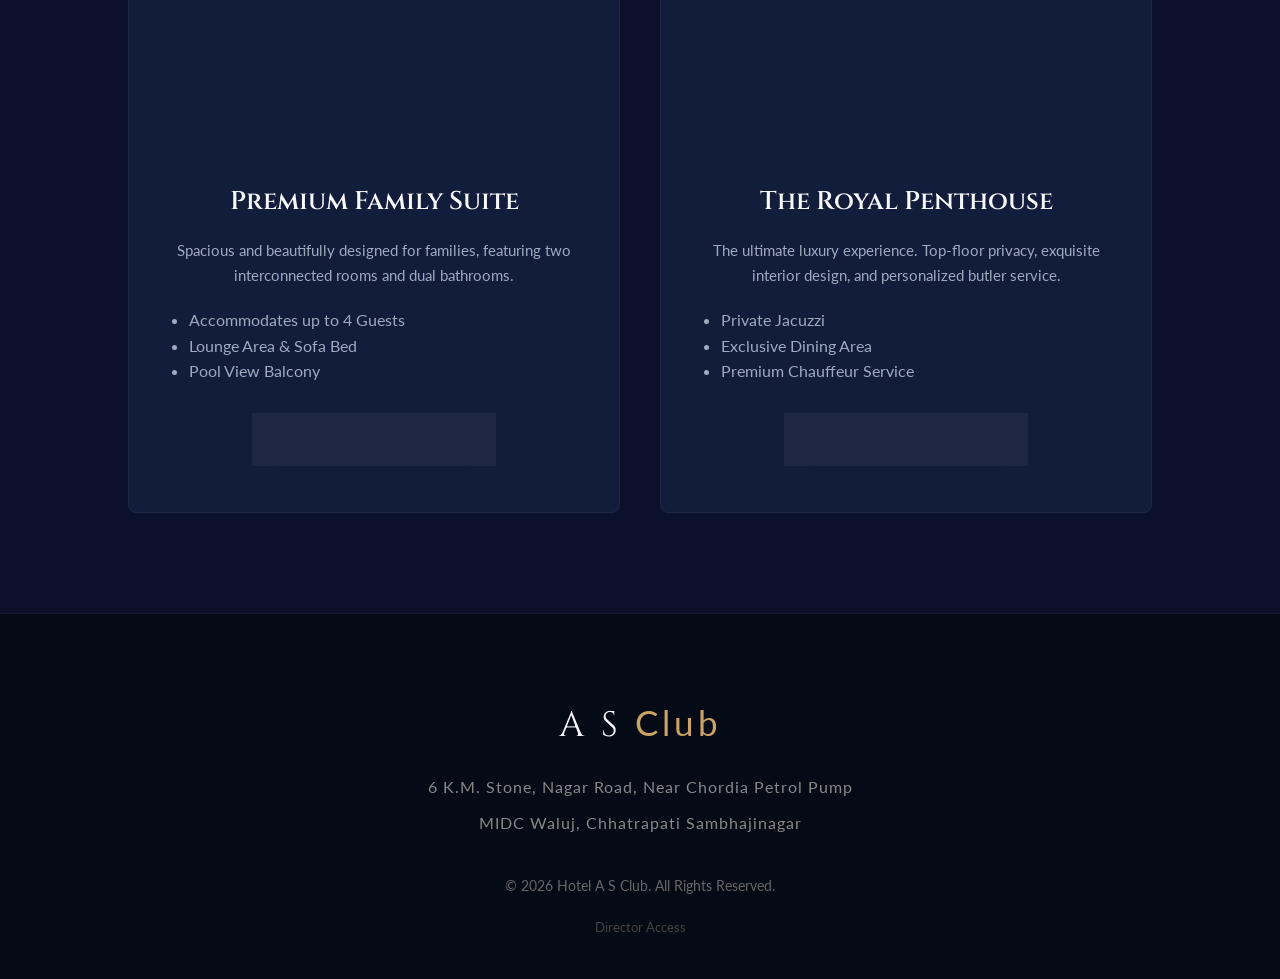
<file: rooms.html>
<!DOCTYPE html>
<html lang="en">
<head>
    <meta charset="UTF-8">
    <meta name="viewport" content="width=device-width, initial-scale=1.0">
    <title>Hotel A S Club | Rooms & Suites</title>
    <link rel="stylesheet" href="style.css">
    <style>
        .page-header {
            height: 50vh;
            background: linear-gradient(rgba(10,17,40,0.7), rgba(10,17,40,0.9)), url('https://images.unsplash.com/photo-1611892440504-42a792e24d32?auto=format&fit=crop&w=1920&q=80') center/cover;
            display: flex; justify-content: center; align-items: center; text-align: center;
            padding-top: 80px; border-bottom: 1px solid rgba(255,255,255,0.1);
        }
        .page-header h1 { font-size: 4rem; letter-spacing: 2px; color: var(--text-light); }
    </style>
</head>
<body>

    <nav>
        <div class="logo">A S <span>Club</span></div>
        
        <div class="menu-toggle" id="mobile-menu">☰</div>
        
        <div class="nav-links" id="nav-links">
            <a href="index.html">Home</a>
            <a href="rooms.html" class="active" style="color: var(--primary);">Rooms</a>
            <a href="banquets.html">Banquets</a>
            <a href="contact.html">Contact</a>
            <a href="book.html" class="btn-unique" style="margin-left: 35px;">Reserve</a>
        </div>
    </nav>

    <header class="page-header">
        <h1>Stay With Us</h1>
    </header>

    <section>
        <h2 class="section-title">Our Accommodations</h2>
        <p class="section-subtitle">Comfort Meets Elegance</p>
        
        <div class="rooms-grid">
            <div class="room-card">
                <div style="height: 300px; background: url('https://images.unsplash.com/photo-1582719478250-c89cae4dc85b?auto=format&fit=crop&w=800&q=80') center/cover;"></div>
                <div class="room-info">
                    <h3>Deluxe AC Room</h3>
                    <p style="margin-bottom: 20px;">Perfect for business travelers and short stays. Modern decor with everything you need for a restful night.</p>
                    <ul style="color: var(--text-muted); text-align: left; margin-bottom: 30px; padding-left: 20px;">
                        <li>Free High-Speed Wi-Fi</li>
                        <li>Flat-screen Television</li>
                        <li>24/7 Room Service</li>
                    </ul>
                    <a href="book.html" class="btn-unique">Check Availability</a>
                </div>
            </div>
            
            <div class="room-card">
                <div style="height: 300px; background: url('https://images.unsplash.com/photo-1631049307264-da0ec9d70304?auto=format&fit=crop&w=800&q=80') center/cover;"></div>
                <div class="room-info">
                    <h3>Executive Suite</h3>
                    <p style="margin-bottom: 20px;">Our premium 180 sq.ft offering. Features premium bedding, a dedicated seating area, and elegant fixtures.</p>
                    <ul style="color: var(--text-muted); text-align: left; margin-bottom: 30px; padding-left: 20px;">
                        <li>Complimentary Breakfast</li>
                        <li>Mini-bar & Coffee Maker</li>
                        <li>Luxury Bath Amenities</li>
                    </ul>
                    <a href="book.html" class="btn-unique">Check Availability</a>
                </div>
            </div>

            <div class="room-card">
                <div style="height: 300px; background: url('https://images.unsplash.com/photo-1566665797739-1674de7a421a?auto=format&fit=crop&w=800&q=80') center/cover;"></div>
                <div class="room-info">
                    <h3>Premium Family Suite</h3>
                    <p style="margin-bottom: 20px;">Spacious and beautifully designed for families, featuring two interconnected rooms and dual bathrooms.</p>
                    <ul style="color: var(--text-muted); text-align: left; margin-bottom: 30px; padding-left: 20px;">
                        <li>Accommodates up to 4 Guests</li>
                        <li>Lounge Area & Sofa Bed</li>
                        <li>Pool View Balcony</li>
                    </ul>
                    <a href="book.html" class="btn-unique">Check Availability</a>
                </div>
            </div>

            <div class="room-card">
                <div style="height: 300px; background: url('https://images.unsplash.com/photo-1590490360182-c33d57733427?auto=format&fit=crop&w=800&q=80') center/cover;"></div>
                <div class="room-info">
                    <h3>The Royal Penthouse</h3>
                    <p style="margin-bottom: 20px;">The ultimate luxury experience. Top-floor privacy, exquisite interior design, and personalized butler service.</p>
                    <ul style="color: var(--text-muted); text-align: left; margin-bottom: 30px; padding-left: 20px;">
                        <li>Private Jacuzzi</li>
                        <li>Exclusive Dining Area</li>
                        <li>Premium Chauffeur Service</li>
                    </ul>
                    <a href="book.html" class="btn-unique">Check Availability</a>
                </div>
            </div>
        </div>
    </section>

    <footer>
        <div class="footer-logo">A S <span>Club</span></div>
        <p style="color: #888; letter-spacing: 1px; margin-bottom: 10px;">6 K.M. Stone, Nagar Road, Near Chordia Petrol Pump</p>
        <p style="color: #888; letter-spacing: 1px; margin-bottom: 10px;">MIDC Waluj, Chhatrapati Sambhajinagar</p>
        <p class="copyright">&copy; 2026 Hotel A S Club. All Rights Reserved.</p>
        <a href="admin.html" style="color: #444; text-decoration: none; font-size: 0.8rem; margin-top: 20px; display: inline-block;">Director Access</a>
    </footer>

    <script>
        const mobileMenu = document.getElementById('mobile-menu');
        const navLinks = document.getElementById('nav-links');

        if (mobileMenu && navLinks) {
            mobileMenu.addEventListener('click', function() {
                navLinks.classList.toggle('active');
            });
        }
    </script>

</body>
</html>
</file>
<file: style.css>
/* =========================================
   HOTEL A S CLUB - ROYAL SAPPHIRE THEME
   GLOBAL STYLESHEET
   ========================================= */

@import url('https://fonts.googleapis.com/css2?family=Cinzel:wght@400;600;700&family=Lato:wght@300;400&display=swap');

:root {
    --primary: #cba365; /* Champagne Gold */
    --bg-dark: #0a1128; /* Deep Royal Sapphire Blue */
    --bg-light: #121c3b; /* Lighter Sapphire for Cards */
    --text-light: #f8f9fa; /* Crisp White */
    --text-muted: #a0aabf; /* Soft Blue-Grey */
    --font-head: 'Cinzel', serif; /* Elegant Hotel Font */
    --font-body: 'Lato', sans-serif;
}

* { 
    margin: 0; 
    padding: 0; 
    box-sizing: border-box; 
    font-family: var(--font-body); 
}

body { 
    background-color: var(--bg-dark); 
    color: var(--text-light); 
    line-height: 1.6; 
    overflow-x: hidden; /* Prevents horizontal scrolling on mobile */
}

/* --- TYPOGRAPHY --- */
h1, h2, h3, h4, .logo { 
    font-family: var(--font-head); 
    color: var(--text-light); 
    font-weight: 600; 
}

/* --- NAVIGATION --- */
nav { 
    position: fixed; top: 0; width: 100%; padding: 25px 5vw; 
    display: flex; justify-content: space-between; align-items: center; 
    background: rgba(10, 17, 40, 0.85); backdrop-filter: blur(15px);
    border-bottom: 1px solid rgba(255, 255, 255, 0.1); z-index: 1000;
}
.logo { font-size: 28px; letter-spacing: 4px; text-transform: uppercase; }
.logo span { color: var(--primary); }

.nav-links a { 
    color: var(--text-light); text-decoration: none; margin-left: 35px; 
    font-size: 0.85rem; letter-spacing: 2px; text-transform: uppercase; transition: 0.3s; 
}
.nav-links a:hover, .nav-links a.active { color: var(--primary); }

/* --- UNIQUE BUTTON DESIGN (Frosted Glass Pill) --- */
.btn-unique { 
    position: relative; padding: 14px 35px; 
    background: rgba(255, 255, 255, 0.05); backdrop-filter: blur(10px);
    border: 1px solid rgba(255, 255, 255, 0.3); border-radius: 50px; 
    color: #fff !important; text-decoration: none; text-transform: uppercase; 
    letter-spacing: 2px; font-size: 0.85rem; overflow: hidden; transition: all 0.4s ease; 
    display: inline-block; z-index: 1; cursor: pointer;
}
.btn-unique::before {
    content: ''; position: absolute; top: 0; left: -100%; width: 50%; height: 100%;
    background: linear-gradient(90deg, transparent, rgba(255,255,255,0.4), transparent);
    transition: all 0.6s ease; z-index: -1; transform: skewX(-20deg);
}
.btn-unique:hover::before { left: 150%; }
.btn-unique:hover { 
    background: #fff; color: var(--bg-dark) !important; border-color: #fff; 
    box-shadow: 0 10px 30px rgba(255, 255, 255, 0.2); font-weight: bold;
}

/* --- CINEMATIC SLIDESHOW HERO --- */
.hero { position: relative; height: 100vh; display: flex; flex-direction: column; justify-content: center; align-items: center; text-align: center; overflow: hidden; }
.hero-overlay { position: absolute; top: 0; left: 0; width: 100%; height: 100%; background: linear-gradient(rgba(10,17,40,0.5), rgba(10,17,40,0.9)); z-index: 1; }

.hero-content { 
    position: relative; z-index: 2; display: flex; flex-direction: column; 
    align-items: center; justify-content: center; text-align: center; width: 100%;
}
.hero h1 { font-size: 5rem; color: var(--text-light); margin-bottom: 20px; letter-spacing: 4px; text-shadow: 0 5px 15px rgba(0,0,0,0.5); }
.hero p { font-size: 1.2rem; letter-spacing: 2px; color: var(--text-muted); margin-bottom: 40px; max-width: 700px; text-transform: uppercase; }

.slideshow-container { position: absolute; top: 0; left: 0; width: 100%; height: 100%; z-index: 0; }
.slide { position: absolute; top: 0; left: 0; width: 100%; height: 100%; background-size: cover; background-position: center; opacity: 0; animation: fadeSlides 15s infinite; filter: brightness(0.9); }
.slide:nth-child(1) { animation-delay: 0s; }
.slide:nth-child(2) { animation-delay: 5s; }
.slide:nth-child(3) { animation-delay: 10s; }

@keyframes fadeSlides {
    0%   { opacity: 0; transform: scale(1); }
    10%  { opacity: 1; }
    33%  { opacity: 1; }
    43%  { opacity: 0; transform: scale(1.05); }
    100% { opacity: 0; }
}

/* --- SECTIONS --- */
section { padding: 100px 10vw; border-bottom: 1px solid rgba(255,255,255,0.05); }
.section-title { text-align: center; font-size: 2.8rem; margin-bottom: 15px; color: var(--text-light); }
.section-subtitle { text-align: center; font-size: 0.9rem; letter-spacing: 4px; color: var(--primary); text-transform: uppercase; margin-bottom: 70px; }

/* --- AMENITIES & FOOD GRIDS --- */
.amenities-grid { display: grid; grid-template-columns: repeat(auto-fit, minmax(250px, 1fr)); gap: 30px; }
.amenity-card { background: var(--bg-light); padding: 40px 30px; text-align: center; border-radius: 8px; transition: 0.4s; border: 1px solid rgba(255,255,255,0.05); }
.amenity-card:hover { transform: translateY(-10px); border-color: var(--primary); box-shadow: 0 15px 40px rgba(0,0,0,0.4); }
.amenity-icon { font-size: 3rem; margin-bottom: 20px; }
.amenity-card h4 { font-size: 1.2rem; margin-bottom: 15px; color: var(--primary); }
.amenity-card p { color: var(--text-muted); font-size: 0.95rem; }

/* --- ROOMS --- */
.rooms-grid { display: grid; grid-template-columns: repeat(auto-fit, minmax(350px, 1fr)); gap: 40px; }
.room-card { background: var(--bg-light); border-radius: 8px; transition: 0.4s; overflow: hidden; border: 1px solid rgba(255,255,255,0.05); }
.room-card:hover { border-color: var(--primary); box-shadow: 0 15px 40px rgba(0,0,0,0.5); }
.room-info { padding: 40px; text-align: center; }
.room-info h3 { font-size: 1.6rem; margin-bottom: 15px; }
.room-info p { color: var(--text-muted); font-size: 0.95rem; }

/* --- FOOTER --- */
footer { background: #050a17; padding: 80px 10vw 40px; text-align: center; }
.footer-logo { font-family: var(--font-head); color: var(--text-light); font-size: 2.2rem; margin-bottom: 20px; letter-spacing: 4px; }
.footer-logo span { color: var(--primary); }
.copyright { font-size: 0.85rem; color: #666; margin-top: 40px; }


/* =========================================
   MOBILE RESPONSIVE DESIGN (FOR PHONES & TABLETS)
   ========================================= */

/* Hamburger Icon - Hidden on Desktop */
.menu-toggle { display: none; font-size: 2rem; color: var(--text-light); cursor: pointer; user-select: none; }

@media screen and (max-width: 768px) {
    /* Compress Navigation Menu & Show Hamburger */
    nav { flex-wrap: wrap; padding: 15px 5vw; }
    .menu-toggle { display: block; } 
    
    /* Hide the links by default on mobile */
    .nav-links { 
        display: none; 
        width: 100%; 
        flex-direction: column; 
        text-align: center; 
        padding: 20px 0;
        background: rgba(10, 17, 40, 0.98); 
        border-radius: 8px;
        margin-top: 15px;
        box-shadow: 0 10px 30px rgba(0,0,0,0.5);
    }
    
    /* This class is toggled by JavaScript */
    .nav-links.active { display: flex; gap: 20px; }
    
    .nav-links a { margin-left: 0; font-size: 1rem; }
    .btn-unique { padding: 12px 20px; font-size: 0.85rem !important; margin: 10px auto !important; width: fit-content; }

    /* Scale Down Hero Headings */
    .hero h1 { font-size: 3rem; }
    .hero p { font-size: 0.95rem; padding: 0 20px; }
    .page-header h1 { font-size: 2.8rem; }

    /* Shrink Section Padding */
    section { padding: 60px 5vw; }
    .section-title { font-size: 2.2rem; line-height: 1.2; margin-bottom: 10px; }
    .section-subtitle { margin-bottom: 40px; }

    /* Force Grids into a Single Column */
    .rooms-grid, .amenities-grid { grid-template-columns: 1fr !important; gap: 30px; }
    .rooms-grid > div { padding: 0 !important; }
    .rooms-grid h3 { font-size: 1.6rem !important; }
    
    /* Fix Dining Image Padding */
    .rooms-grid img { margin-bottom: 20px; }
    .rooms-grid div[style*="padding: 0 40px;"] { padding: 0 15px !important; text-align: center; }

    /* Compress the Contact Page Glass Panel */
    .glass-panel { 
        grid-template-columns: 1fr !important; 
        padding: 30px !important; 
        margin-top: -30px !important; 
        gap: 30px !important; 
    }
    .contact-info p { font-size: 0.95rem !important; flex-direction: column; }
    .contact-info strong { margin-bottom: 5px; }

    /* Footer adjustments */
    footer { padding: 60px 5vw 30px; }
}
</file>
